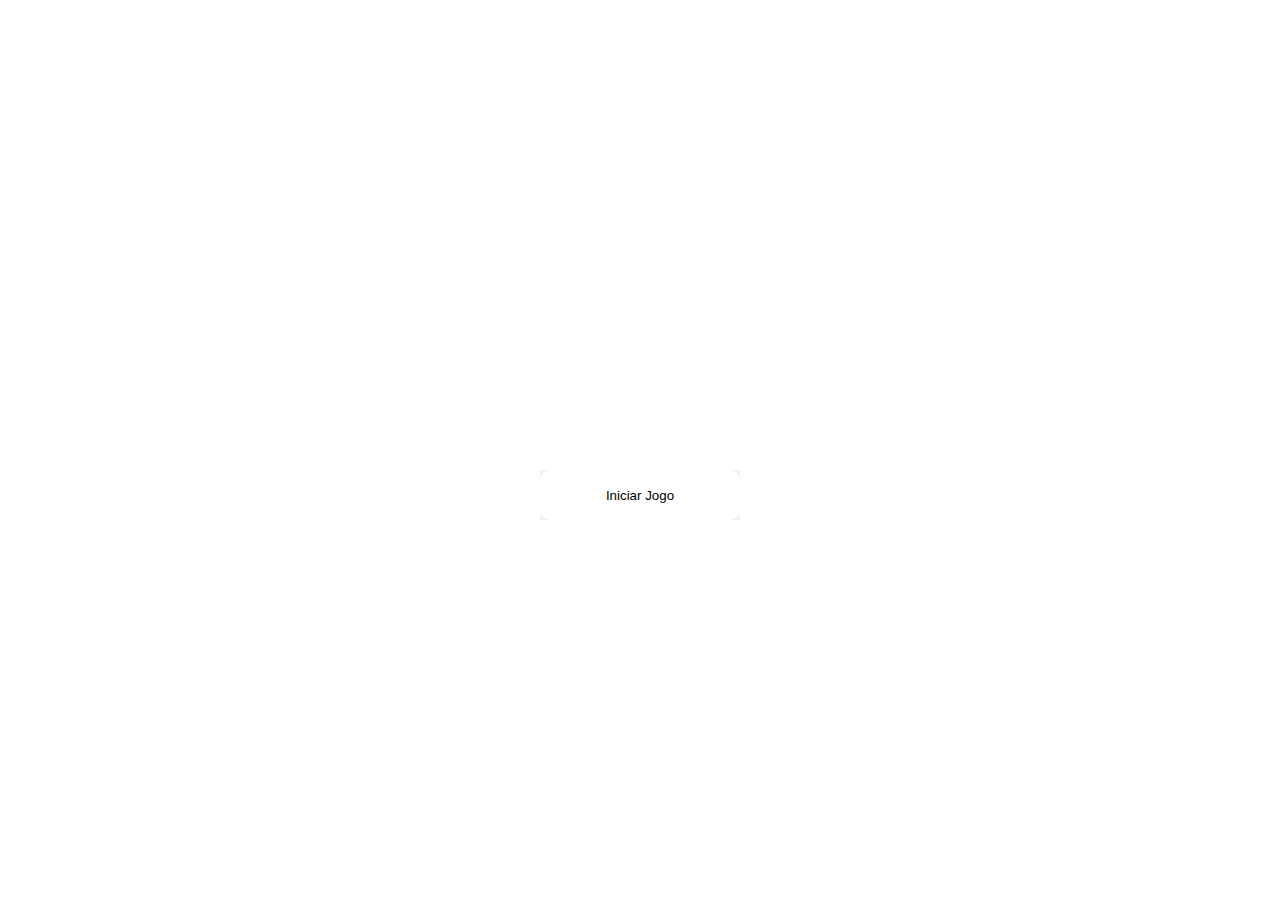
<file: index.html>
<!DOCTYPE html>
<html lang="pt-BR">

<head>
    <meta charset="UTF-8">
    <meta http-equiv="X-UA-Compatible" content="IE=edge">
    <meta name="viewport" content="width=device-width, initial-scale=1.0">
    <meta name="Author" content="Arthur Pereti">
    <title>Document</title>
    <style>
        *{
            padding: 0;
            border: 0;
            margin: 0;
        }

        body{
            background-image: url('https://img.freepik.com/fotos-gratis/nave-espacial-brilhante-orbita-planeta-em-galaxia-estrelada-gerada-por-ia_188544-9655.jpg?w=996&t=st=1693419625~exp=1693420225~hmac=4d423d174dd9b21817d3ce9bf33e29bede59b756e4aa05e6286317b47baec2c4') ;
            background-repeat: no-repeat;
            background-size: cover;

            display: flex;
            flex-direction: column;
            align-items: center;
            justify-content: center;
        }

        h1{
            font-family: 'Trebuchet MS', 'Lucida Sans Unicode', 'Lucida Grande', 'Lucida Sans', Arial, sans-serif;
            font-size: 50px;
            color: white;


        } 
        
        a{
            color: black;
            background-color: white;


            width: 200px;
            height: 50px;

            text-align: center;

            display: flex;
            justify-content: center;
            align-items: center;

            border-radius: 10px;

            text-decoration: none;
        }

        p{
            color: white;
        }

        #alinhamento-tela-inicial{
            padding-top: 300px;
            height: 350px;
            display: flex;
            flex-direction: column;
            justify-content: space-between;
            align-items: center;
        }
    </style>
</head>

<body>
    <div id="alinhamento-tela-inicial">
        <h1>ASTEROIDS</h1>
        <button><a class="box" href="./jogo.html">Iniciar Jogo</a></button>
        <p>Criado por Arthur Pereti, Pedro Andreola, Luiz Assunção e Jonatas Bregles</p>
    </div>
   
<body>
</html>
</file>
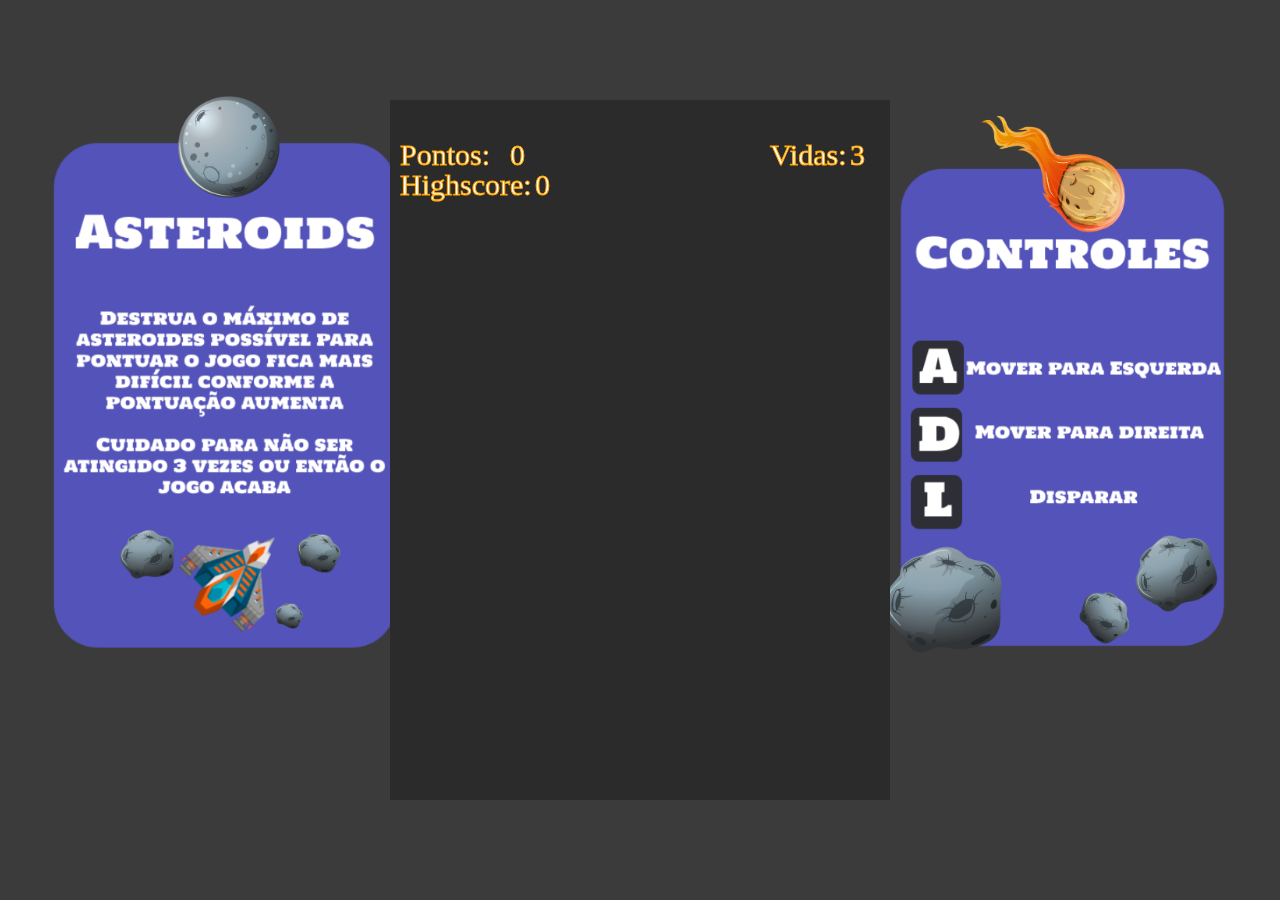
<file: jogo.html>
<!DOCTYPE html>
<html lang="pt-BR">
<head>
    <meta charset="UTF-8">
    <meta name="viewport" content="width=device-width, initial-scale=1.0">
    <link rel="stylesheet" href="style.css">
    <script src="./Util.js" defer></script>
    <script src="./asteroids.js" defer></script>
    <title>Asteroids</title>
</head>
<body>
    <div class="imgs">
        <div class="descricao"><img id="desc" src="./assets/descricao.png" alt="descrição do jogo"></div>
        <div class="controles"><img id="cont" src="./assets/controles.png" alt="controles do jogo"></div>
    </div>
    <canvas id="des" width="500" height="700"></canvas>
</body>
</html>
</file>
<file: style.css>
body{
    margin: 0;
    padding: 0;
    background-color: #3b3b3b; 
    overflow: hidden;
}

canvas{
    margin: auto;
    position: absolute;
    top: 0;
    bottom: 0;
    left: 0;
    right: 0;
    background-color: #2b2b2b;
}

#cont{
    transform: scale(0.78);
    padding-bottom: 10px;
}

#desc{
    transform: scale(0.78);
}

.imgs{
    display: flex;
    flex-direction: row;
    justify-content: space-between;
    align-items: center;
}

.controles, .descricao{
    display: flex;
    flex-direction: row;
    justify-content: flex-end;
    align-items: center;
}
</file>
